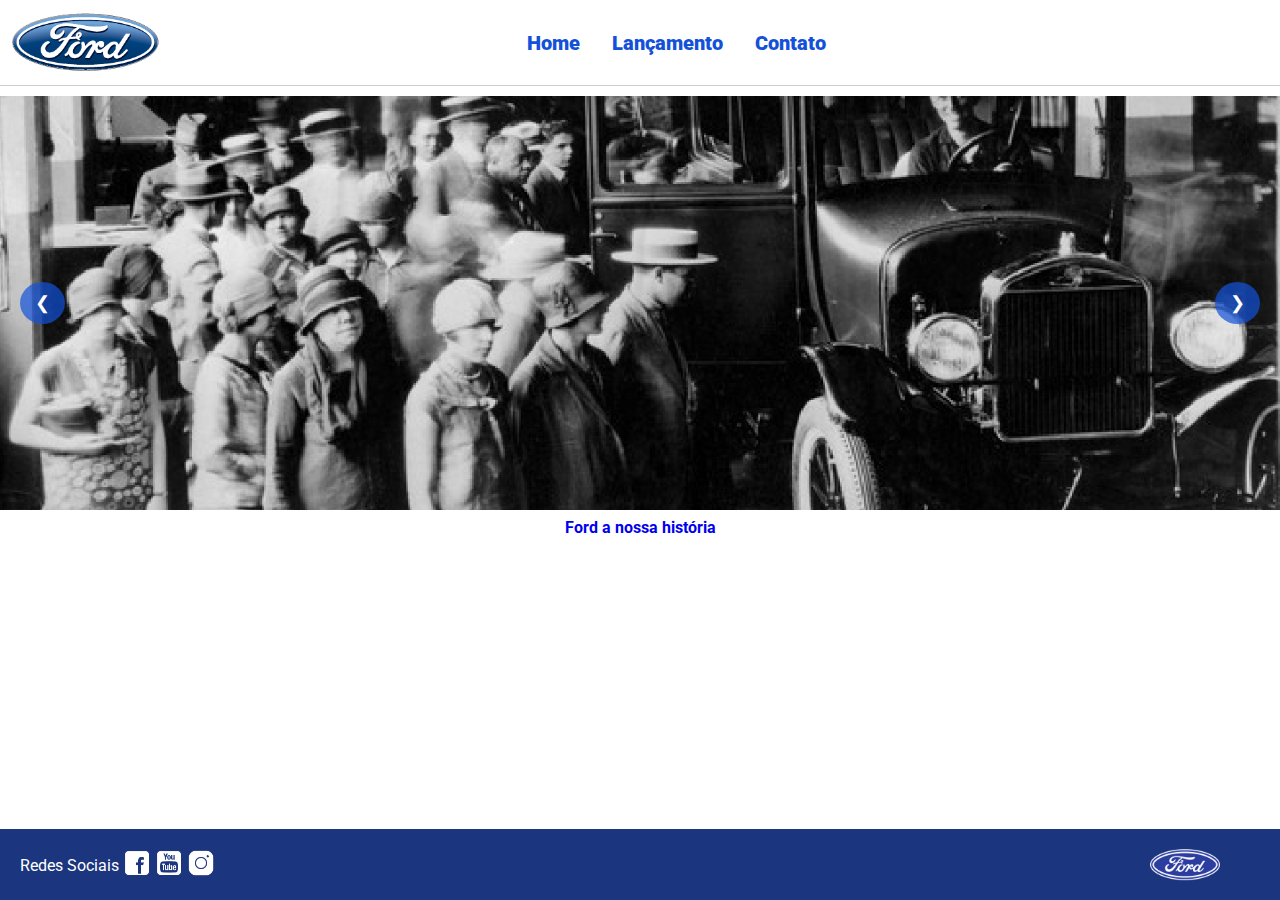
<file: javascript/index.html>
<!DOCTYPE html>
<html lang="pt-br">
<head>
    <meta charset="UTF-8">
    <meta http-equiv="X-UA-Compatible" content="IE=edge">
    <meta name="viewport" content="width=device-width, initial-scale=1.0">
    <title>Ford</title>    
    <link href="css/reset.css" rel="stylesheet">
    <link href="css/style.css" rel="stylesheet">
    <link href="css/responsividade.css" rel="stylesheet">
    <script src="js/carousel.js"></script>
</head>
<body>
    <header id="header_index">       
        <div>
            <img src="img/logo-ford-256.png" width="150" class="logo" />
        </div>
        <nav>
            <ul>
                <li>
                    <a href="index.html">Home</a>
                </li>
                <li>
                    <a href="lancamento.html">Lançamento</a>
                </li>
                <li>
                    <a href="contato.html">Contato</a>
                </li>
            </ul>
        </nav>

    </header>
    <main>
        <div id="carousel">

        </div>
        <div id="carousel-title">
        </div>
        <script>
             //insert each image on carousel
            carouselArr.push(new Carousel("img/imagem_1.jpg","Esta é a nova Ranger Ford 2022. Verifique novidades.","lancamento.html"));
            carouselArr.push(new Carousel("img/imagem_2.jpg","Ford a nossa história","#"));
            carouselArr.push(new Carousel("img/imagem_3.jpg","Nova Ford Bronco Sport 2022","lancamento.html"));
            Carousel.Start(carouselArr);
        </script>
    </main>
    <footer id="footer__index">
        <nav id="social">
            <ul>
                <li><span class="redesociais">Redes Sociais</span></li>
                <li><a href="#" title="Facebook"><img src="img/facebook-50.png"></a></li>
                <li><a href="#" title="YouTube"><img src="img/youtube-squared-50.png"></a></li>
                <li><a href="#" title="Instagram"><img src="img/instagram-logo-50.png"></a></li>
            </ul>
        </nav>
        <div>
           <img src="img/ford-96.png" width="70"  />
        </div>
    </footer>    
</body>
</html>
</file>
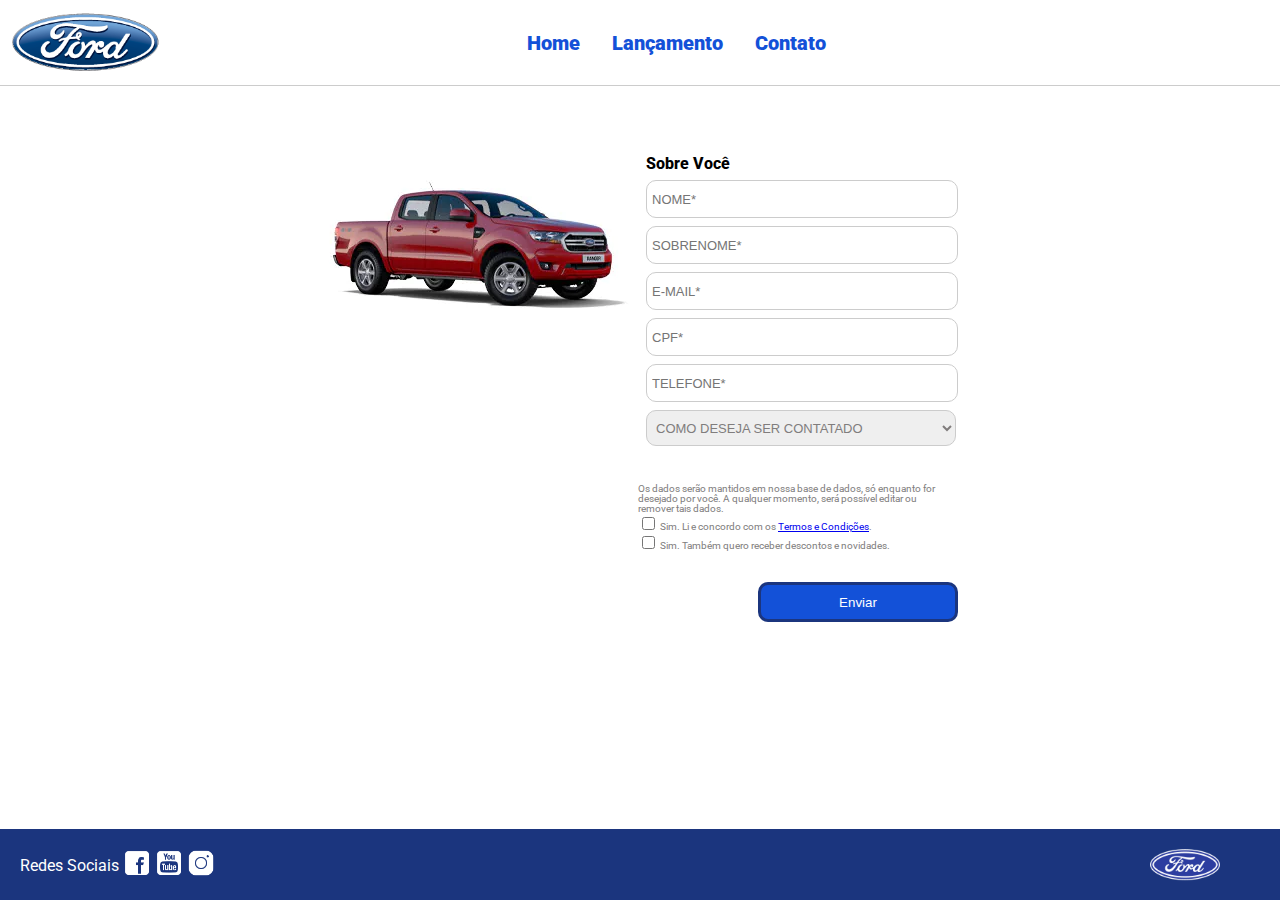
<file: javascript/contato.html>
<!DOCTYPE html>
<html lang="pt-br">

<head>
    <meta charset="UTF-8">
    <meta http-equiv="X-UA-Compatible" content="IE=edge">
    <meta name="viewport" content="width=device-width, initial-scale=1.0">
    <title>Ford</title>
    <link href="css/reset.css" rel="stylesheet">
    <link href="css/style.css" rel="stylesheet">
    <link href="css/form.css" rel="stylesheet">
    <link href="css/responsividade.css" rel="stylesheet">

    <script src="js/form.js"></script>
</head>

<body>
    <header>
        <div>
            <img src="img/logo-ford-256.png" width="150" class="logo" />
        </div>
        <nav>
            <ul>
                <li>
                    <a href="index.html">Home</a>
                </li>
                <li>
                    <a href="lancamento.html">Lançamento</a>
                </li>
                <li>
                    <a href="contato.html">Contato</a>
                </li>
            </ul>
        </nav>

    </header>
    <main>
        <div class="forms">
            <div>
                <img src="img/xls 2.2 diesel.jpg">
            </div>
            <div>
                <h2 class="titulo">Sobre Você</h2>
                <form class="formulario_contato" onsubmit="Post(this);">
                    <input type="text" name="nome" placeholder="NOME*" class="fordform" required>
                    <input type="text" name="sobrenome" placeholder="SOBRENOME*" class="fordform" required>
                    <input type="text" name="email" placeholder="E-MAIL*" class="fordform" required>
                    <input type="text" name="cpf" placeholder="CPF*" class="fordform" required>
                    <input type="text" name="telefone" placeholder="TELEFONE*" class="fordform" required>
                    <select name="contato" class="fordform" required>
                        <option selected>COMO DESEJA SER CONTATADO</option>
                        <option>TELEFONE</option>
                        <option>E-MAIL</option>
                    </select>
                    <div id="LGPD">
                        <p> Os dados serão mantidos em nossa base de dados, só enquanto for desejado por você. A
                            qualquer momento, será possível editar ou remover tais dados.</p>
                        <input type="checkbox" name="termos" id="termos">
                        <label for="termos">Sim. Li e concordo com os <a href="https://www.ford.com.br/politica-de-privacidade/">Termos e Condições</a>.</label>
                        <br>
                        <input type="checkbox" name="newsletter" id="newsletter">
                        <label for="newsletter">Sim. Também quero receber descontos e novidades.</label>
                    </div>
                    <br>
                    <button type="submit">Enviar</button>
                </form>
            </div>
        </div>
    </main>
    <footer>
        <nav id="social">
            <ul>
                <li><span class="redesociais">Redes Sociais</span></li>
                <li><a href="#" title="Facebook"><img src="img/facebook-50.png"></a></li>
                <li><a href="#" title="YouTube"><img src="img/youtube-squared-50.png"></a></li>
                <li><a href="#" title="Instagram"><img src="img/instagram-logo-50.png"></a></li>
            </ul>
        </nav>
        <div>
            <img src="img/ford-96.png" width="70" />
        </div>
    </footer>
    <script src="js/form_style.js"></script>
</body>

</html>
</file>
<file: javascript/css/style.css>
@import url('https://fonts.googleapis.com/css2?family=Roboto:wght@300&display=swap');

body {
    background: #FFFFFF;
    height: 100%;
    font-family: 'Roboto', sans-serif;
}

html {
    height: 100%;
}

div#carousel {
    height: 46vh;
    width: 100%;
     max-height: 628px;
    -webkit-transition: all .3s ease-in-out;
    -moz-transition: all .3s ease-in-out;
    transition: all .3s ease-in-out;
}

div#carousel-title a {
    text-decoration: none;
}

div#carousel-title  {
    display: block;
    text-align: center;
    margin-top: 10px;
    margin-bottom: 10px;
    font-weight: bold;
}

#carousel img {
    width: 100%;
    height: 100%;
    object-fit: cover; /* Mantém a proporção cobrindo todo o espaço */
    display: block;
}

#carousel {
    position: relative;
    overflow: hidden;
}

.carousel-btn {
    position: absolute;
    top: 50%;
    transform: translateY(-50%);
    background: rgba(19, 81, 216, 0.7);
    color: white;
    border: none;
    padding: 10px 15px;
    border-radius: 50%;
    cursor: pointer;
    z-index: 10;
    font-size: 18px;
    transition: all 0.3s ease;
}

.carousel-btn.prev {
    left: 20px;
}

.carousel-btn.next {
    right: 20px;
}

.carousel-btn:hover {
    background: #1b357e;
    transform: translateY(-50%) scale(1.1);
}

@media (max-width: 480px) {
    .carousel-btn {
        padding: 8px 12px;
        font-size: 16px;
    }
}

header ul {
    text-align: center;
    margin-left: auto;
    margin-right: auto;
    display: block;
}

ul {
	display: inline-block;
}

header {
    background: #FFFFFF;
    border-bottom: 1px solid #ccc;
    margin-bottom: 10px;
    padding: 10px;
}

header div {
    display: inline;
    vertical-align: middle;
}

header nav {
    display: inline-block;
    vertical-align: middle;
    width: 80vw;
}

header nav a {
    color: #1351d8;
    font-size: 20px;
    text-decoration: none;
    font-weight: 900;
    margin-left: 14px;
    margin-right: 14px;
}

header nav a:hover {
    color: #1b357e;
    text-decoration: none;
    font-weight: 900;
}

nav li {
    display: inline;
    list-style: none;
}

main {
    min-height: calc(100% - 167px);
}

nav#social {
    display: inline;
    width: 80%;
}

nav#social ul img {
    width: 28px;
}

span.redesociais {
    color: #ffffff;
    vertical-align: super;
}

footer {
    background: #1B357E;
    padding: 20px;
}

footer div {
    display: inline;
    float: right;
    margin-right: 40px;
}

button:hover {
    background: #1b357e;
}
button {
    background: #1351d8;
    color: #fff;
    border: 0px;
    border-radius: 10px;
}
</file>
<file: javascript/css/responsividade.css>
/* geral */
 @media (max-width: 870px) {
    header {
        display: flex ;
        align-items: center;
        text-align: center;
        justify-content: space-between;
        gap: 35px;

    }
}

@media (max-width: 529px) {
    header {
        display: flex ;
        align-items: center;
        text-align: center;
        justify-content: space-between;
        gap: 5px;
}
}

@media (max-width: 499px) {
    header {
        display: flex ;
        align-items: center;
        text-align: center;
        justify-content: space-between;
        gap: 0px;
}
}

@media (max-width: 494px) {
    header {
        display: flex ;
        align-items: center;
        text-align: center;
        justify-content: space-between;
        gap: 101px;
}
}

 @media (max-width: 425px) {
    header {
        display: flex ;
        align-items: center;
        text-align: center;
        justify-content: space-between;
        gap: 35px;
}
}

 @media (max-width: 344px) {
    header {
        display: flex ;
        align-items: center;
        text-align: center;
        justify-content: space-between;
        gap: 5px;
        margin-top: 6px;
        padding: 15px;
}
}

 @media (max-width: 344px) {
    header {
        display: flex ;
        align-items: center;
        text-align: center;
        justify-content: space-between;
        gap: 5px;
        margin-top: 6px;
        padding: 10px;
        width: 100%;
        bottom: 0;
}
} 

@media (max-width: 343px) {
    footer ul,li,img {
        position: relative;
        padding: 0;
        margin: 0;
        gap: 0px;
}
}

/* lancamento */

@media (max-width: 1024px) {
    div#compare {
        height: 200vh;
         max-height: 610px;
        min-height: 200px;
        left: 0vw;
        transform: scale(90%);
}
}

@media (max-width: 980px) {
    div#compare {
        height: 200vh;
         max-height: 610px;
        min-height: 200px;
        left: 0vw;
        transform: scale(70%);
}
}

@media (max-width: 979px) {
    div#compare {
        height: 200vh;
     max-height: 620px;
        min-height: 300px;
        left: 0vw;
        transform: scale(65%);
}
}

@media (max-width: 889px) {
    div#compare {
        height: 200vh;
     max-height: 640px;
        min-height: 300px;
        left: 0vw;
        transform: scale(65%);
}
}

@media (max-width: 854px) {
    div#compare {
        height: 200vh;
     max-height: 650px;
        min-height: 300px;
        left: 0vw;
        transform: scale(65%);
}
}

@media (max-width: 853px) {
    div#compare {
        height: 200vh;
     max-height: 680px;
        min-height: 300px;
        left: 0vw;
        transform: scale(65%);
}
}

@media (max-width: 848px) {
    div#compare {
        height: 200vh;
     max-height: 700px;
        min-height: 300px;
        left: 0vw;
        transform: scale(65%);
}
}

@media (max-width: 840px) {
    div#compare {
        height: 200vh;
     max-height: 700px;
        min-height: 300px;
        left: 0vw;
        transform: scale(65%);
}
}

@media (max-width: 839px) {
    div#compare {
        height: 200vh;
     max-height: 720px;
        min-height: 300px;
        left: 0vw;
        transform: scale(65%);
}
}

@media (max-width: 430px) {
    div#compare {
        
        height: 200vh;
     max-height: 730px;
        min-height: 300px;
        left: 0vw;
        transform: scale(65%);
}
}
</file>
<file: javascript/css/form.css>
.fordform {
    display: block;
    width: 300px;
    border: 1px solid #cccccc;
    border-radius: 10px;
    height: 26px;
    margin: 8px;
    font-size: 13px;
    padding: 5px;
}

select.fordform {
    width: 310px;
    height: 36px;
    color: #807d7d;
}

input:focus-visible {
    outline: none;
}

select:focus-visible {
    outline: none;
}

main div {
    display: inline-block;
    vertical-align: top;
    text-align: left;
    padding-top: 30px;
    padding-bottom: 30px;
}

.forms {
    display: block;
    text-align: center;
}

#LGPD{
width: 310px;
color: #807d7d;
font-size: 10px;
text-align: start;

}
#LGPD input:hover{
    opacity: 0.5;
    color: #1b357e;
}

form button{
border: solid 3px #1b357e;
transition-duration: 0.3s;
}
form button:hover{
    cursor: pointer;
    transform: scale(1.15);
    border: solid 3px #1351d8;
}

h2 {
    text-align: left;
    font-weight: 800;
}


button {
    width: 200px;
    height: 40px;
    margin-right: 8px;
    float: right;
}

.titulo {
    margin-left: 8px;
}
</file>
